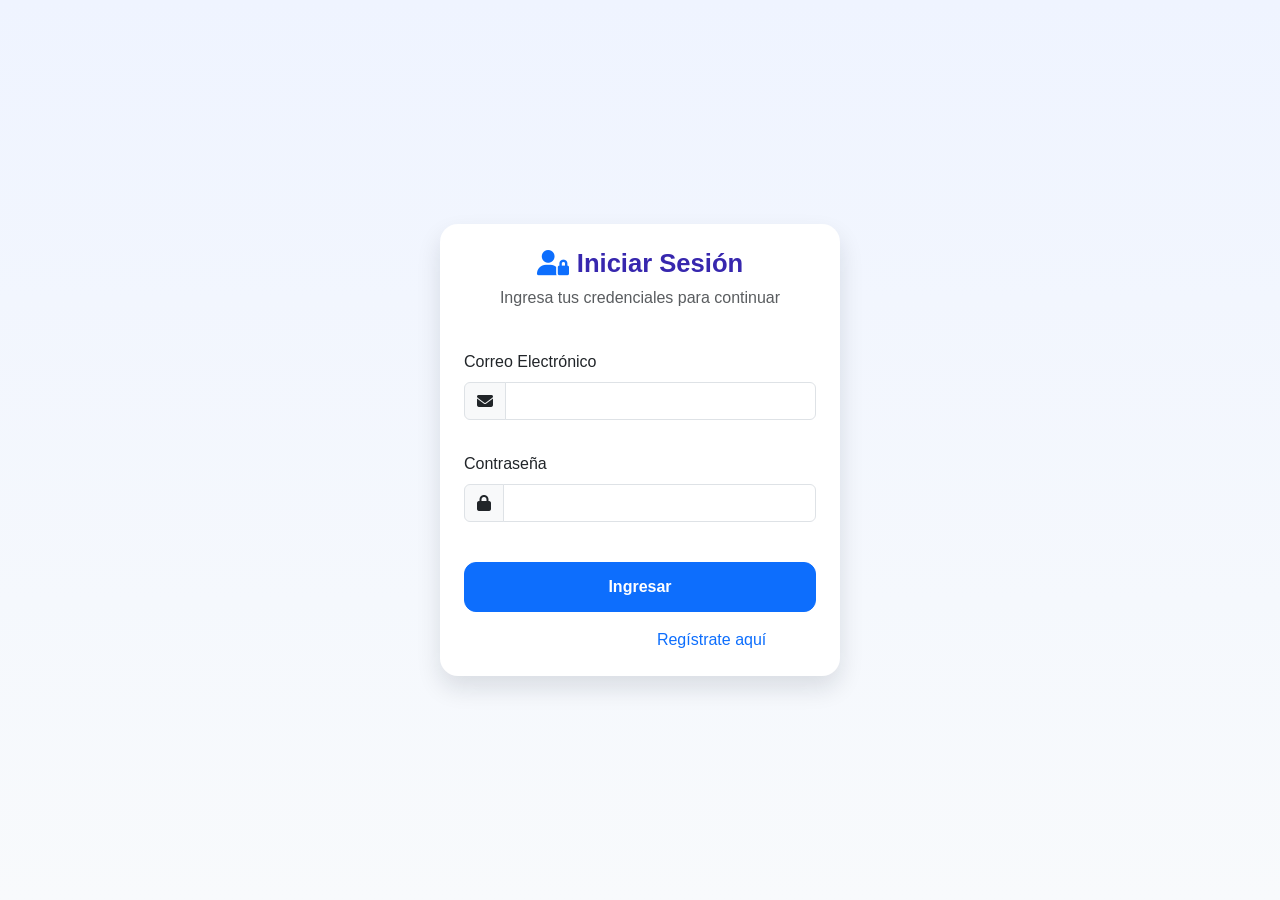
<file: index.html>
<!DOCTYPE html>
<html lang="es">

<head>
    <meta charset="UTF-8">
    <meta name="viewport" content="width=device-width, initial-scale=1.0">
    <title>Iniciar Sesión - Sistema de Inventario</title>
    <!-- CSS de Bootstrap 5 -->
    <link href="https://cdn.jsdelivr.net/npm/bootstrap@5.3.3/dist/css/bootstrap.min.css" rel="stylesheet">
    <link rel="stylesheet" href="https://cdnjs.cloudflare.com/ajax/libs/font-awesome/6.4.0/css/all.min.css">
    <link rel="stylesheet" href="estilos.css">
</head>

<body class="bg-light d-flex align-items-center justify-content-center" style="height: 100vh;">
    <script src="app.js"></script>
    <div class="card shadow-sm p-4" style="width: 100%; max-width: 400px;">
        <div class="text-center mb-4">
            <h2 class="fw-bold"><i class="fa-solid fa-user-lock me-2 text-primary"></i>Iniciar Sesión</h2>
            <p class="text-muted">Ingresa tus credenciales para continuar</p>
        </div>
        <form id="formLogin">
            <div class="mb-3">
                <label for="correo" class="form-label">Correo Electrónico</label>
                <div class="input-group">
                    <span class="input-group-text"><i class="fa-solid fa-envelope"></i></span>
                    <input type="email" class="form-control" id="correo" required>
                </div>
            </div>
            <div class="mb-4">
                <label for="password" class="form-label">Contraseña</label>
                <div class="input-group">
                    <span class="input-group-text"><i class="fa-solid fa-lock"></i></span>
                    <input type="password" class="form-control" id="password" required>
                </div>
            </div>
            <button type="submit" class="btn btn-primary w-100 fw-bold">Ingresar</button>
        </form>
        <div class="text-center mt-3">
            <p class="mb-0">¿No tienes cuenta? <a href="registro.html" class="text-decoration-none">Regístrate aquí</a></p>
        </div>
    </div>

    <script>
        document.getElementById("formLogin").addEventListener("submit", async function(event) {
            event.preventDefault();
            const correo = document.getElementById("correo").value;
            const password = document.getElementById("password").value;

            try {
                const respuesta = await fetch("https://inventarioonline-production.up.railway.app/api/auth/login", {
                    method: "POST",
                    headers: { "Content-Type": "application/json" },
                    body: JSON.stringify({ correo, password })
                });

                if (respuesta.ok) {
                    const data = await respuesta.json();
                    localStorage.setItem("usuario", JSON.stringify(data));
                    window.location.href = "principal.html";
                } else {
                    const errorData = await respuesta.json();
                    alert("Error: " + (errorData.error || "Credenciales incorrectas"));
                }
            } catch (error) {
                console.error("Error al iniciar sesión:", error);
                alert("Error de conexión con el servidor");
            }
        });
    </script>
</body>
</html>
</file>
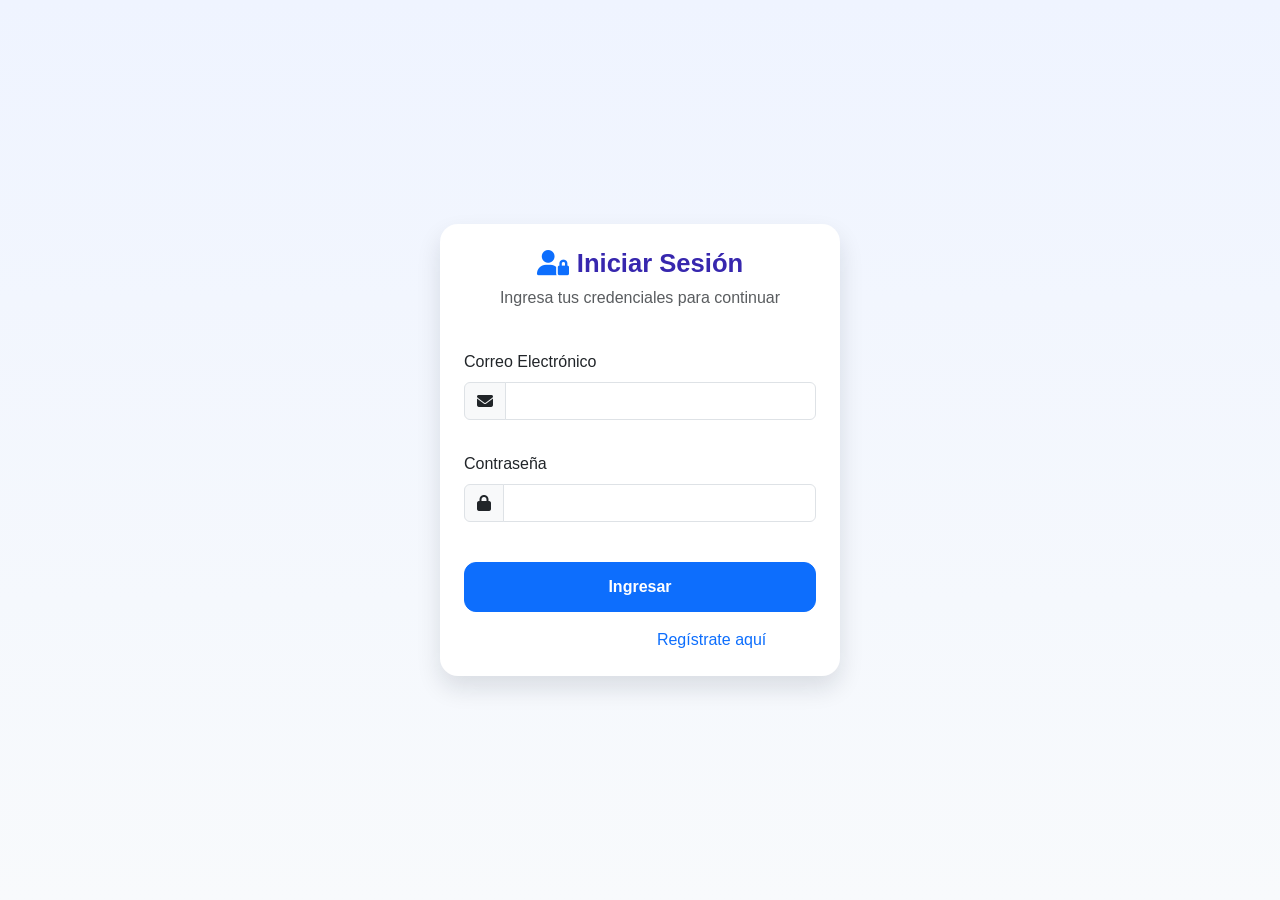
<file: form.html>
<!DOCTYPE html>
<html lang="es">
<head>
  <meta charset="UTF-8">
  <meta name="viewport" content="width=device-width, initial-scale=1.0">
  <title>Formulario de Producto</title>
  <!-- Bootstrap CSS -->
  <link href="https://cdn.jsdelivr.net/npm/bootstrap@5.3.8/dist/css/bootstrap.min.css" rel="stylesheet">
  <link rel="stylesheet" href="estilos.css">
</head>
<body>

  <header class="bg-primary text-white text-center p-3 mb-4">
    <h1>Sistema de Inventario</h1>
    <p>Gestión de productos</p>
  </header>

  <div class="container mb-4">
    <nav class="d-flex gap-3">
      <a href="principal.html" class="btn btn-outline-primary">Inicio</a>
      <a href="productos.html" class="btn btn-primary">Gestionar Inventario</a>
      <a href="#" class="btn btn-danger ms-auto" onclick="cerrarSesion()">Cerrar Sesión</a>
    </nav>
  </div>

  <main class="container">
    <!-- FORMULARIO: CREAR Y EDITAR -->
    <section class="card p-4 mb-5 shadow-sm">
      <h2 class="mb-3">Registrar / Editar Producto</h2>
      <form id="formProducto">
        <div class="mb-3">
          <label for="codigo" class="form-label">Código:</label>
          <input type="text" class="form-control" id="codigo" placeholder="Ejemplo: P001" required>
        </div>

        <div class="mb-3">
          <label for="nombre" class="form-label">Nombre del Producto:</label>
          <input type="text" class="form-control" id="nombre" placeholder="Ejemplo: Teclado" required>
        </div>

        <div class="mb-3">
          <label for="marca" class="form-label">Marca:</label>
          <input type="text" class="form-control" id="marca" placeholder="Ejemplo: Samsung" required>
        </div>

        <div class="mb-3">
          <label for="categoria" class="form-label">Categoría:</label>
          <select class="form-select" id="categoria" required>
            <option value="">Seleccione una categoría</option>
            <option value="Tecnología">Tecnología</option>
            <option value="Papelería">Papelería</option>
            <option value="Accesorios">Accesorios</option>
          </select>
        </div>

        <div class="mb-3">
          <label for="proveedor" class="form-label">Proveedor:</label>
          <input type="text" class="form-control" id="proveedor" placeholder="Ejemplo: Tech Colombia" required>
        </div>

        <div class="mb-3">
          <label for="precio" class="form-label">Precio ($):</label>
          <input type="number" class="form-control" id="precio" step="0.01" min="0" placeholder="Ejemplo: 120000" required>
        </div>

        <div class="mb-3">
          <label for="cantidad" class="form-label">Cantidad en Stock:</label>
          <input type="number" class="form-control" id="cantidad" min="0" placeholder="Ejemplo: 10" required>
        </div>

        <button type="submit" class="btn btn-primary">Guardar Producto</button>
        <button type="reset" class="btn btn-secondary">Limpiar</button>
      </form>
    </section>

    <!-- TABLA: CONSULTAR, EDITAR Y ELIMINAR -->
    <section class="card p-4 shadow-sm">
      <h2 class="mb-3">Lista de Productos en Inventario</h2>
      <div class="table-responsive">
        <table class="table table-bordered table-hover table-striped">
          <thead class="table-dark">
            <tr>
              <th>ID</th>
              <th>Código</th>
              <th>Nombre</th>
              <th>Marca</th>
              <th>Categoría</th>
              <th>Proveedor</th>
              <th>Precio</th>
              <th>Cantidad</th>
              <th>Estado</th>
              <th>Valor Total</th>
              <th>Acciones</th>
            </tr>
          </thead>
          <tbody id="tablaProductos">
            <!-- Las filas se inyectan automáticamente desde app.js -->
          </tbody>
          <tfoot>
            <tr>
              <td colspan="9" class="text-end fw-bold">Total General del Inventario:</td>
              <td colspan="2" class="fw-bold" id="totalGeneral">$0.00</td>
            </tr>
          </tfoot>
        </table>
      </div>
    </section>
  </main>

  <!-- Script JS al final -->
  <script src="app.js"></script>
</body>
</html>
</file>
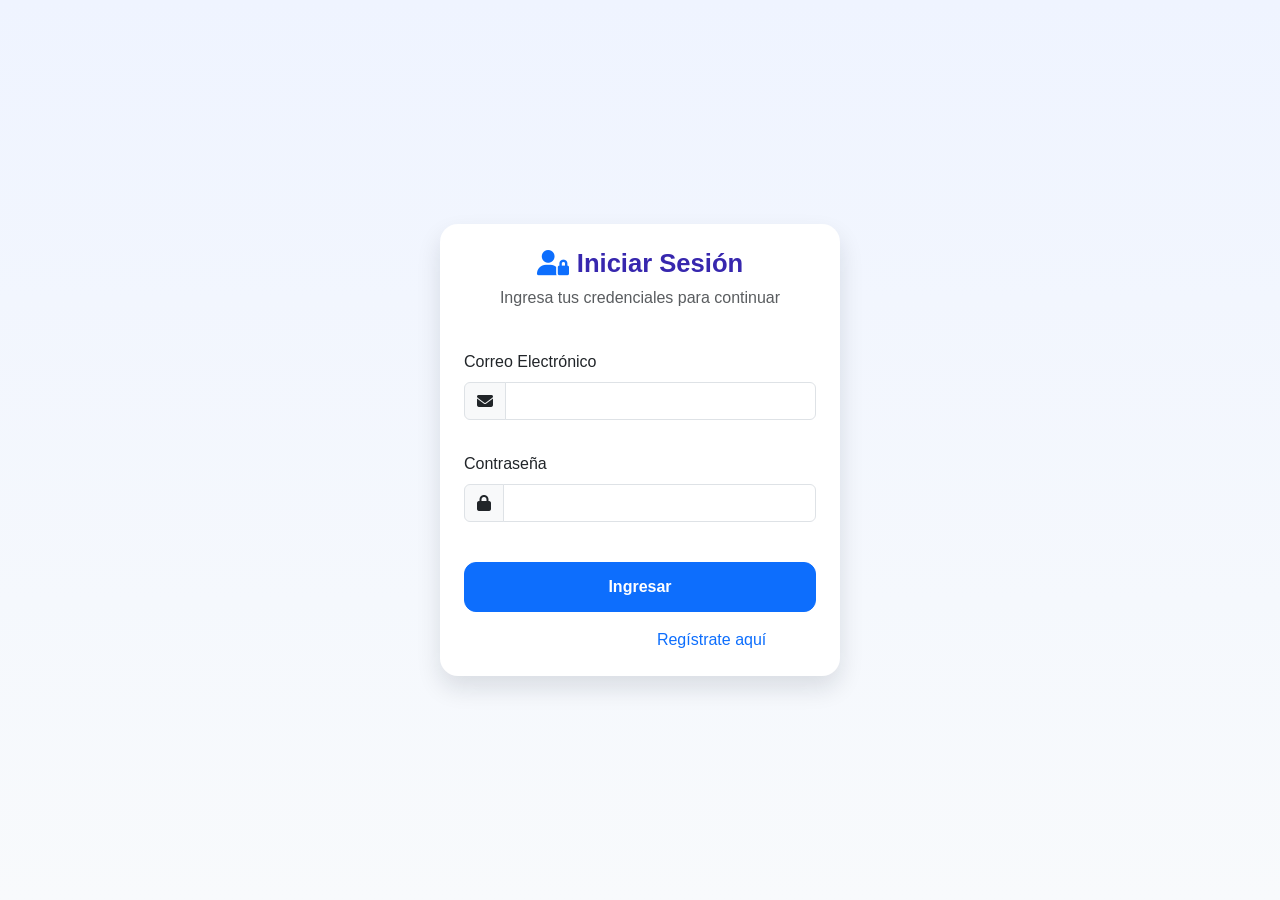
<file: principal.html>
<!DOCTYPE html>
<html lang="es">

<head>
    <meta charset="UTF-8">
    <meta name="viewport" content="width=device-width, initial-scale=1.0">
    <title>Sistema de Inventario</title>

    <!-- CSS de Bootstrap 5 -->
    <link href="https://cdn.jsdelivr.net/npm/bootstrap@5.3.3/dist/css/bootstrap.min.css" rel="stylesheet">
    <!-- Font Awesome (Iconos) -->
    <link rel="stylesheet" href="https://cdnjs.cloudflare.com/ajax/libs/font-awesome/6.4.0/css/all.min.css">
    <!-- Tu archivo CSS local -->
    <link rel="stylesheet" href="estilos.css">

</head>

<body class="bg-light">
    <script src="app.js"></script>
    <header class="bg-primary text-white text-center py-4 mb-3 shadow-sm">
        <h1 class="fw-bold m-0"><i class="fa-solid fa-boxes-stacked me-2"></i>Sistema de Inventario</h1>
        <p class="lead m-0">Gestión y Control de Inventario</p>
    </header>

    <!-- Menú de Navegación -->
    <nav class="navbar navbar-expand-lg navbar-dark bg-dark mb-4 shadow-sm">
        <div class="container">
            <button class="navbar-toggler" type="button" data-bs-toggle="collapse" data-bs-target="#navbarNav">
                <span class="navbar-toggler-icon"></span>
            </button>
            <div class="collapse navbar-collapse justify-content-center" id="navbarNav">
                <ul class="navbar-nav gap-3">
                    <li class="nav-item">
                        <a class="nav-link active" href="principal.html"><i class="fa-solid fa-house me-1"></i>Inicio</a>
                    </li>
                    <li class="nav-item">
                        <a class="nav-link" href="productos.html"><i class="fa-solid fa-list me-1"></i>Productos</a>
                    </li>
                    <li class="nav-item">
                        <a class="nav-link" href="form.html"><i class="fa-solid fa-plus me-1"></i>Registrar Producto</a>
                    </li>
                    <li class="nav-item">
                        <a class="nav-link text-danger fw-bold" href="#" onclick="cerrarSesion()"><i class="fa-solid fa-right-from-bracket me-1"></i>Cerrar Sesión</a>
                    </li>
                </ul>
            </div>
        </div>
    </nav>

    <!-- Contenido Principal -->
    <main class="container my-4">

        <!-- Sección: Mensaje de Bienvenida -->
        <section class="mb-4 p-4 bg-white rounded-3 shadow-sm border-start border-primary border-4">
            <h2 class="h3 text-primary fw-bold">Bienvenido al Sistema de Inventario</h2>
            <p class="mb-0 text-muted">Esta es la página principal del sistema.</p>
        </section>

        <!-- Tarjetas del Dashboard -->
        <section class="row g-3 mb-4">
            <div class="col-12 col-md-4">
                <div class="card h-100 shadow-sm border-0 bg-primary text-white">
                    <div class="card-body d-flex justify-content-between align-items-center">
                        <div>
                            <h3 class="h5 card-title m-0">Productos</h3>
                            <p class="display-6 fw-bold m-0" id="kpiProductos">...</p>
                        </div>
                        <i class="fa-solid fa-box-open fa-3x opacity-50"></i>
                    </div>
                </div>
            </div>

            <div class="col-12 col-md-4">
                <div class="card h-100 shadow-sm border-0 bg-success text-white">
                    <div class="card-body d-flex justify-content-between align-items-center">
                        <div>
                            <h3 class="h5 card-title m-0">Disponibles</h3>
                            <p class="display-6 fw-bold m-0" id="kpiDisponibles">...</p>
                        </div>
                        <i class="fa-solid fa-circle-check fa-3x opacity-50"></i>
                    </div>
                </div>
            </div>

            <div class="col-12 col-md-4">
                <div class="card h-100 shadow-sm border-0 bg-danger text-white">
                    <div class="card-body d-flex justify-content-between align-items-center">
                        <div>
                            <h3 class="h5 card-title m-0">Agotados</h3>
                            <p class="display-6 fw-bold m-0" id="kpiAgotados">...</p>
                        </div>
                        <i class="fa-solid fa-triangle-exclamation fa-3x opacity-50"></i>
                    </div>
                </div>
            </div>
        </section>

        <!-- Bloque de 2 Columnas para Listas de Funciones y Proceso -->
        <div class="row g-4 mb-4">
            <section class="col-12 col-md-6">
                <div class="p-4 bg-white rounded-3 shadow-sm h-100 border">
                    <h2 class="h4 text-secondary border-bottom pb-2 mb-3"><i class="fa-solid fa-gear me-2"></i>Funciones
                        del Sistema</h2>
                    <ul class="list-group list-group-flush">
                        <li class="list-group-item"><i class="fa-solid fa-check text-success me-2"></i>Registrar
                            Productos</li>
                        <li class="list-group-item"><i class="fa-solid fa-check text-success me-2"></i>Consultar
                            Productos</li>
                        <li class="list-group-item"><i class="fa-solid fa-check text-success me-2"></i>Actualizar
                            Existencias</li>
                        <li class="list-group-item"><i class="fa-solid fa-check text-success me-2"></i>Eliminar
                            Productos</li>
                    </ul>
                </div>
            </section>

            <section class="col-12 col-md-6">
                <div class="p-4 bg-white rounded-3 shadow-sm h-100 border">
                    <h2 class="h4 text-secondary border-bottom pb-2 mb-3"><i
                            class="fa-solid fa-list-check me-2"></i>Proceso de uso</h2>
                    <ol class="list-group list-group-numbered list-group-flush">
                        <li class="list-group-item">Ingresar al sistema</li>
                        <li class="list-group-item">Registrar productos</li>
                        <li class="list-group-item">Consultar la información</li>
                        <li class="list-group-item">Actualizar existencias</li>
                    </ol>
                </div>
            </section>
        </div>

        <!-- Sección Personal y Descripción -->
        <section class="p-4 bg-white rounded-3 shadow-sm border mb-4">
            <div class="row align-items-center g-4">
                <div class="col-12 col-lg-7">
                    <h2 class="h3 text-dark fw-bold mb-1">Juan José Boada Salazar</h2>
                    <h3 class="h6 text-primary mb-3">Estudiante de Tecnología en Desarrollo de Software 3233929</h3>
                    <p class="text-secondary">Este proyecto tiene como objetivo implementar un sistema de inventario
                        para gestionar y controlar los productos en stock.</p>

                    <h4 class="h6 fw-bold text-dark mt-3">Objetivos del proyecto:</h4>
                    <ol class="mb-4">
                        <li>Crear Productos</li>
                        <li>Consultar Productos</li>
                        <li>Actualizar Productos</li>
                        <li>Eliminar Productos</li>
                        <li>Vender Productos</li>
                    </ol>

                    <a href="https://github.com/Boadajuan" target="_blank" class="btn btn-outline-primary fw-bold">
                        <i class="fa-brands fa-github me-2"></i>Contactar al Administrador
                    </a>
                </div>

                <div class="col-12 col-lg-5 text-center">
                    <img src="https://img.magnific.com/vector-gratis/fondo-lista-productos_1300-243.jpg?semt=ais_test_b&w=740&q=80"
                        alt="Imagen de Inventario" class="img-fluid rounded-3 shadow-sm border">
                </div>
            </div>
        </section>

    </main>

    <!-- Pie de Página -->
    <footer class="bg-dark text-white text-center py-4 mt-5">
        <div class="container">
            <p class="m-0">Sistema de Inventario &copy; 2026</p>
            <small class="text-secondary">Tecnología en Desarrollo de Software - SENA</small>
        </div>
    </footer>

    <!-- JS de Bootstrap 5 (Permite que el menú móvil funcione) -->
    <script src="https://cdn.jsdelivr.net/npm/bootstrap@5.3.3/dist/js/bootstrap.bundle.min.js"></script>
</body>

</html>
</file>
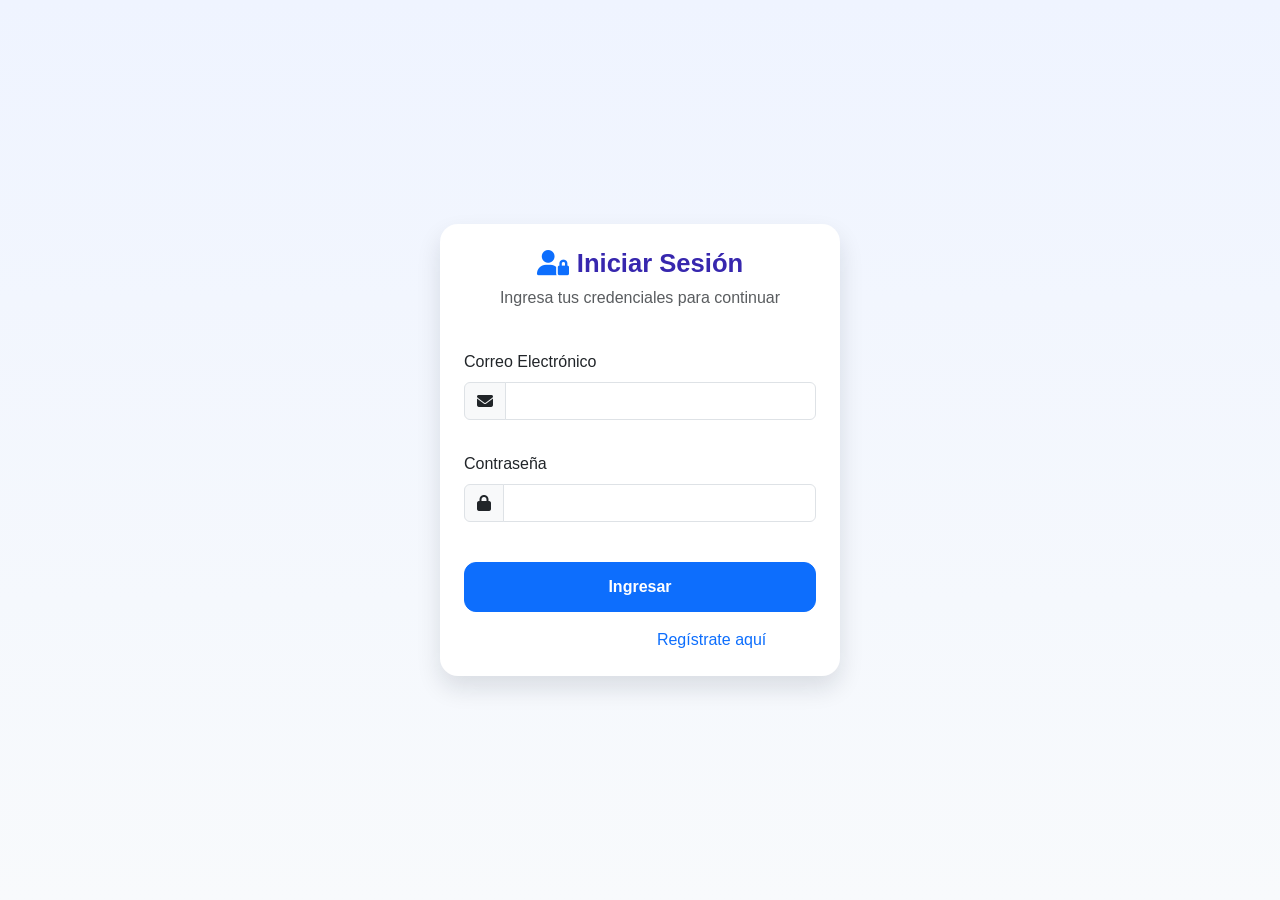
<file: productos.html>
<!DOCTYPE html>
<html lang="es">
<head>
    <meta charset="UTF-8">
    <meta name="viewport" content="width=device-width, initial-scale=1.0">
    <title>Productos</title>
    <!-- CDN de Bootstrap 5 -->
    <link href="https://cdn.jsdelivr.net/npm/bootstrap@5.3.3/dist/css/bootstrap.min.css" rel="stylesheet">
    <!-- Tu archivo CSS Local -->
    <link rel="stylesheet" href="estilos.css">
</head>
<body>
    <header>
        <h1>Sistema de Inventario</h1>
        <p>Consulta de Productos</p>
    </header>

    <nav style="display: flex; gap: 10px; align-items: center;"> 
        <a href="principal.html">Inicio</a>
        <a href="productos.html">Consultar Productos</a>
        <a href="form.html">Registrar Producto</a>
        <a href="#" style="color: red; margin-left: auto;" onclick="cerrarSesion()">Cerrar Sesión</a>
    </nav>

    <main>
        <!-- Sección Tabla -->
        <section>
            <h2>Lista de Productos</h2>
            
            <div class="mb-3 d-flex gap-2" style="max-width: 500px;">
                <input type="text" id="inputBusqueda" class="form-control" placeholder="Buscar producto por nombre...">
                <button class="btn btn-primary" onclick="buscarProductos()">Buscar</button>
            </div>

            <div class="tabla-responsive">
                <table>
                    <thead>
                        <tr>
                            <th>ID</th>
                            <th>Código</th>
                            <th>Nombre</th>
                            <th>Marca</th>
                            <th>Categoría</th>
                            <th>Proveedor</th>
                            <th>Precio</th>
                            <th>Cantidad</th>
                            <th>Estado</th>
                            <th>Valor Total</th>
                            <th>Acciones</th>
                        </tr>
                    </thead>
                    <tbody id="tablaProductos">
                        <!-- Las filas se inyectan automáticamente desde app.js -->
                    </tbody>
                    <tfoot>
                        <tr>
                            <td colspan="9" class="text-end fw-bold">Total General del Inventario:</td>
                            <td colspan="2" class="fw-bold" id="totalGeneral">$0.00</td>
                        </tr>
                    </tfoot>
                </table>
            </div>
        </section>

        <!-- Sección Tarjetas Adaptables -->
        <section class="container-fluid p-0">
            <div class="row g-4">
                <div class="col-12 col-sm-6 col-lg-3">
                    <div class="tarjeta">
                        <h2>PROCESADOR</h2>
                        <h3>Código: P001</h3>
                        <h3>Precio: $10.00</h3>
                        <h3>Stock: 50</h3>
                    </div>
                </div>

                <div class="col-12 col-sm-6 col-lg-3">
                    <div class="tarjeta">
                        <h2>MEMORIA RAM</h2>
                        <h3>Código: P002</h3>
                        <h3>Precio: $15.00</h3>
                        <h3>Stock: 30</h3>
                    </div>
                </div>

                <div class="col-12 col-sm-6 col-lg-3">
                    <div class="tarjeta">
                        <h2>TARJETA DE RED</h2>
                        <h3>Código: P003</h3>
                        <h3>Precio: $20.00</h3>
                        <h3>Stock: 20</h3>
                    </div>
                </div>

                <div class="col-12 col-sm-6 col-lg-3">
                    <div class="tarjeta">
                        <h2>IMPRESORA</h2>
                        <h3>Código: P004</h3>
                        <h3>Precio: $25.00</h3>
                        <h3>Stock: 10</h3>
                    </div>
                </div>
            </div>
        </section>
    </main>

    <footer>
        <p>Sistema de Inventario &copy; 2026<br>Tecnologia en Desarrollo de Software 3233929</p>
    </footer>

    <!-- Script JS al final -->
    <script src="app.js"></script>
</body>
</html>
</file>
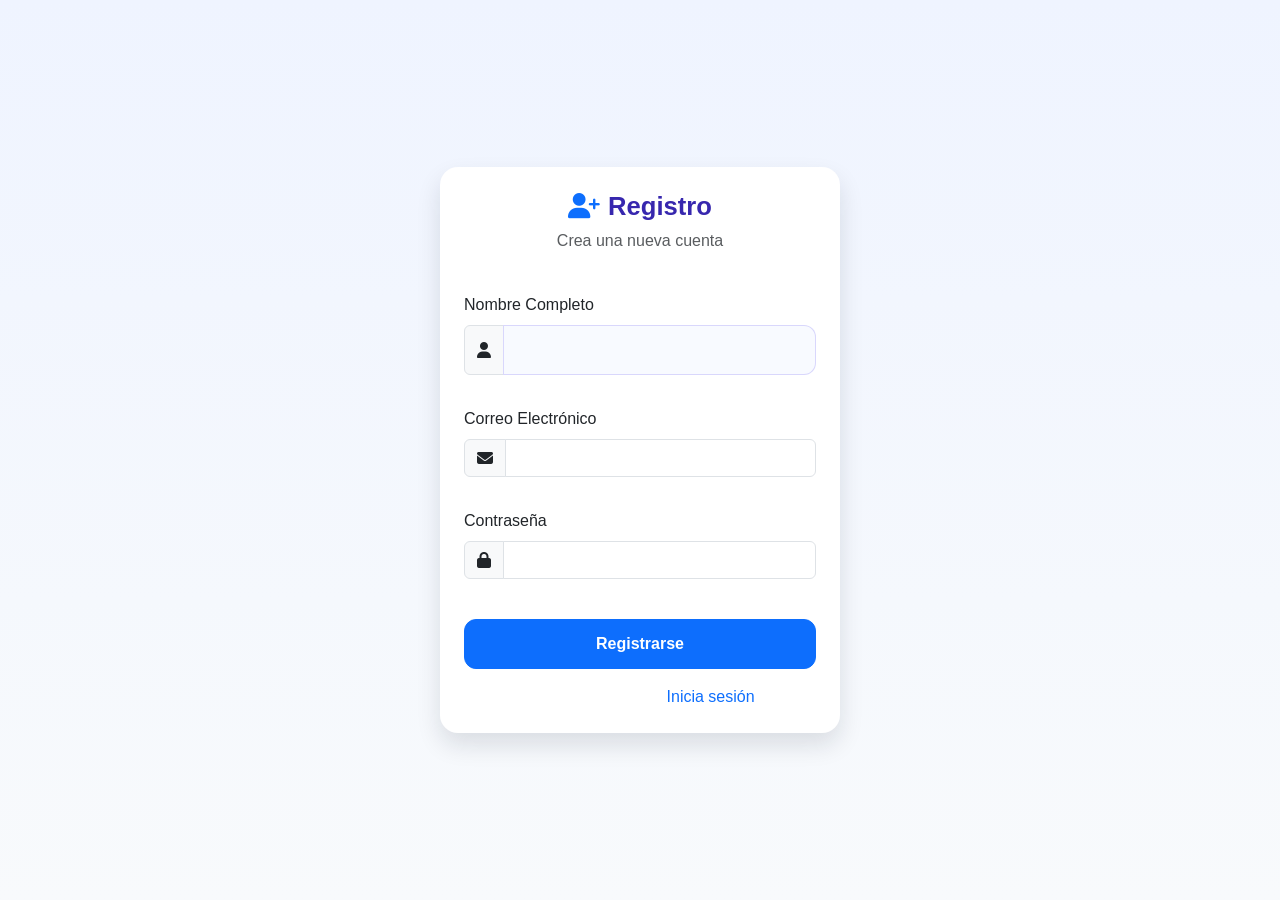
<file: registro.html>
<!DOCTYPE html>
<html lang="es">

<head>
    <meta charset="UTF-8">
    <meta name="viewport" content="width=device-width, initial-scale=1.0">
    <title>Registro - Sistema de Inventario</title>
    <!-- CSS de Bootstrap 5 -->
    <link href="https://cdn.jsdelivr.net/npm/bootstrap@5.3.3/dist/css/bootstrap.min.css" rel="stylesheet">
    <link rel="stylesheet" href="https://cdnjs.cloudflare.com/ajax/libs/font-awesome/6.4.0/css/all.min.css">
    <link rel="stylesheet" href="estilos.css">
</head>

<body class="bg-light d-flex align-items-center justify-content-center" style="height: 100vh;">
    <script src="app.js"></script>
    <div class="card shadow-sm p-4" style="width: 100%; max-width: 400px;">
        <div class="text-center mb-4">
            <h2 class="fw-bold"><i class="fa-solid fa-user-plus me-2 text-primary"></i>Registro</h2>
            <p class="text-muted">Crea una nueva cuenta</p>
        </div>
        <form id="formRegistro">
            <div class="mb-3">
                <label for="nombre" class="form-label">Nombre Completo</label>
                <div class="input-group">
                    <span class="input-group-text"><i class="fa-solid fa-user"></i></span>
                    <input type="text" class="form-control" id="nombre" required>
                </div>
            </div>
            <div class="mb-3">
                <label for="correo" class="form-label">Correo Electrónico</label>
                <div class="input-group">
                    <span class="input-group-text"><i class="fa-solid fa-envelope"></i></span>
                    <input type="email" class="form-control" id="correo" required>
                </div>
            </div>
            <div class="mb-4">
                <label for="password" class="form-label">Contraseña</label>
                <div class="input-group">
                    <span class="input-group-text"><i class="fa-solid fa-lock"></i></span>
                    <input type="password" class="form-control" id="password" required>
                </div>
            </div>
            <button type="submit" class="btn btn-primary w-100 fw-bold">Registrarse</button>
        </form>
        <div class="text-center mt-3">
            <p class="mb-0">¿Ya tienes cuenta? <a href="index.html" class="text-decoration-none">Inicia sesión</a></p>
        </div>
    </div>

    <script>
        document.getElementById("formRegistro").addEventListener("submit", async function(event) {
            event.preventDefault();
            const nombre = document.getElementById("nombre").value;
            const correo = document.getElementById("correo").value;
            const password = document.getElementById("password").value;

            try {
                const respuesta = await fetch("https://inventarioonline-production.up.railway.app/api/auth/registro", {
                    method: "POST",
                    headers: { "Content-Type": "application/json" },
                    body: JSON.stringify({ nombre, correo, password })
                });

                if (respuesta.ok) {
                    alert("Registro exitoso. Ahora puedes iniciar sesión.");
                    window.location.href = "index.html";
                } else {
                    const errorData = await respuesta.json();
                    alert("Error: " + (errorData.error || "No se pudo registrar"));
                }
            } catch (error) {
                console.error("Error al registrar:", error);
                alert("Error de conexión con el servidor");
            }
        });
    </script>
</body>
</html>
</file>
<file: estilos.css>
:root {
    --bg: #f3f6ff;
    --panel: #ffffff;
    --panel-soft: #eef2ff;
    --primary: #5b4cf0;
    --primary-dark: #3727ae;
    --secondary: #1e1b4b;
    --accent: #14b8a6;
    --success: #22c55e;
    --warning: #f59e0b;
    --text: #1f2937;
    --muted: #64748b;
    --border: rgba(91, 76, 240, 0.12);
    --shadow: 0 18px 45px rgba(54, 39, 174, 0.14);
}

* {
    box-sizing: border-box;
}

body {
    margin: 0;
    font-family: "Segoe UI", Arial, sans-serif;
    background: linear-gradient(180deg, #eff4ff 0%, #f8fafc 100%);
    color: var(--text);
}

header {
    background: linear-gradient(135deg, var(--primary-dark), var(--primary), #8b5cf6);
    color: #fff;
    text-align: center;
    padding: 38px 20px 30px;
    box-shadow: 0 12px 30px rgba(55, 39, 174, 0.25);
}

header h1 {
    margin: 0;
    font-size: clamp(2rem, 2.6vw, 3rem);
    letter-spacing: 0.04em;
}

header p {
    margin: 10px 0 0;
    opacity: 0.95;
    font-size: 1.08rem;
}

nav {
    background: rgba(30, 27, 75, 0.92);
    padding: 14px 18px;
    text-align: center;
    display: flex;
    justify-content: center;
    align-items: center;
    flex-wrap: wrap;
    gap: 12px;
    position: sticky;
    top: 0;
    z-index: 10;
    backdrop-filter: blur(10px);
    border-bottom: 1px solid rgba(255, 255, 255, 0.1);
}

nav a {
    color: #fff;
    text-decoration: none;
    font-weight: 700;
    padding: 10px 18px;
    border-radius: 999px;
    transition: all 0.25s ease;
    letter-spacing: 0.02em;
}

nav a:hover,
nav a:focus {
    background: rgba(255, 255, 255, 0.12);
    text-decoration: none;
    transform: translateY(-1px);
}

main {
    width: min(1180px, 90%);
    margin: 30px auto;
}

section {
    background: linear-gradient(180deg, var(--panel) 0%, #fdfdff 100%);
    padding: 26px 24px;
    margin-bottom: 24px;
    border-radius: 22px;
    border: 1px solid var(--border);
    box-shadow: var(--shadow);
}

h2 {
    color: var(--primary-dark);
    margin-top: 0;
    font-size: clamp(1.5rem, 2vw, 2rem);
}

h3 {
    color: var(--secondary);
}

p,
li,
label,
input,
textarea,
button,
.table {
    font-size: 1rem;
}

ul,
ol {
    padding-left: 1.3rem;
    color: var(--text);
}

li {
    margin-bottom: 0.5rem;
}

img {
    display: block;
    max-width: 100%;
    height: auto;
    border-radius: 18px;
    box-shadow: 0 14px 30px rgba(30, 27, 75, 0.16);
}

footer {
    background: linear-gradient(180deg, #0f172a 0%, #111827 100%);
    color: #e5e7eb;
    text-align: center;
    padding: 26px 18px;
    line-height: 1.7;
}

footer p {
    margin: 0;
}

.table-responsive {
    overflow-x: auto;
    border-radius: 18px;
    box-shadow: inset 0 0 0 1px rgba(91, 76, 240, 0.12);
}

table {
    width: 100%;
    border-collapse: collapse;
    background: #fff;
    border-radius: 18px;
    overflow: hidden;
}

th {
    background: linear-gradient(135deg, var(--primary), #7c3aed);
    color: white;
    padding: 14px 12px;
    text-align: left;
    font-weight: 700;
}

td {
    padding: 14px 12px;
    border-bottom: 1px solid #edf2ff;
    color: var(--text);
}

tbody tr {
    transition: background 0.2s ease;
}

tbody tr:hover {
    background: #f5f3ff;
}

.tarjeta {
    background: linear-gradient(135deg, #ffffff 0%, var(--panel-soft) 100%);
    padding: 20px 18px;
    border-radius: 20px;
    box-shadow: 0 10px 24px rgba(91, 76, 240, 0.12);
    border: 1px solid rgba(91, 76, 240, 0.08);
    height: 100%;
}

.tarjeta h2 {
    font-size: 1.15rem;
    margin-bottom: 12px;
    color: var(--secondary);
    text-transform: uppercase;
    letter-spacing: 0.05em;
}

.tarjeta h3 {
    font-size: 0.98rem;
    color: var(--muted);
    font-weight: 600;
    margin: 8px 0;
}

.navbar {
    background: rgba(30, 27, 75, 0.94) !important;
    border-bottom: 1px solid rgba(255, 255, 255, 0.12);
    box-shadow: 0 12px 30px rgba(17, 24, 39, 0.1);
}

.navbar-nav {
    gap: 10px;
}

.nav-link {
    color: rgba(255, 255, 255, 0.9) !important;
    border-radius: 999px;
    padding: 10px 16px !important;
    transition: all 0.25s ease;
}

.nav-link:hover,
.nav-link.active {
    background: rgba(91, 76, 240, 0.25) !important;
    color: #fff !important;
}

.card {
    border-radius: 18px !important;
    border: none !important;
    box-shadow: 0 12px 24px rgba(15, 23, 42, 0.12) !important;
}

.card-body {
    padding: 1.35rem 1.2rem !important;
}

.card h3 {
    color: #fff !important;
    font-weight: 700 !important;
}

.card p {
    color: rgba(255, 255, 255, 0.96);
}

.bg-primary {
    background: linear-gradient(135deg, var(--primary), #7c3aed) !important;
}

.bg-success {
    background: linear-gradient(135deg, #10b981, #22c55e) !important;
}

.bg-danger {
    background: linear-gradient(135deg, #ef4444, #f97316) !important;
}

.btn {
    border-radius: 12px !important;
    padding: 0.75rem 1.2rem !important;
    font-weight: 700 !important;
}

.btn-outline-primary {
    border-color: var(--primary) !important;
    color: var(--primary) !important;
}

.btn-outline-primary:hover {
    background: var(--primary) !important;
    color: #fff !important;
}

form {
    display: grid;
    gap: 16px;
}

form .nombre,
form .descripcion,
form .precio,
form .cantidad {
    font-weight: 700;
    color: var(--secondary);
    margin-bottom: -6px;
}

input[type="text"],
input[type="number"],
textarea {
    width: 100%;
    padding: 12px 14px;
    border: 1px solid rgba(91, 76, 240, 0.2);
    border-radius: 12px;
    background: #f8faff;
    color: var(--text);
    transition: border-color 0.2s ease, box-shadow 0.2s ease, transform 0.2s ease;
}

input[type="text"]:focus,
input[type="number"]:focus,
textarea:focus {
    outline: none;
    border-color: var(--primary);
    box-shadow: 0 0 0 4px rgba(91, 76, 240, 0.12);
}

textarea {
    min-height: 120px;
    resize: vertical;
}

.btn-registrar,
.btn-limpiar {
    padding: 12px 20px;
    border: none;
    border-radius: 12px;
    font-weight: 700;
    cursor: pointer;
    transition: transform 0.2s ease, opacity 0.2s ease;
}

.btn-registrar {
    background: linear-gradient(135deg, var(--primary), #7c3aed);
    color: white;
    box-shadow: 0 12px 24px rgba(91, 76, 240, 0.24);
}

.btn-limpiar {
    background: #e2e8f0;
    color: var(--secondary);
}

.btn-registrar:hover,
.btn-limpiar:hover {
    transform: translateY(-1px);
    opacity: 0.97;
}

@media (max-width: 768px) {
    nav {
        gap: 8px;
        padding: 12px 10px;
    }

    nav a {
        font-size: 0.9rem;
        padding: 8px 12px;
    }

    main {
        width: min(94%, 1160px);
    }

    section {
        padding: 20px 16px;
        border-radius: 18px;
    }

    header {
        padding: 30px 18px 24px;
    }
}

@media (max-width: 480px) {
    header h1 {
        font-size: 1.8rem;
    }

    header p {
        font-size: 0.95rem;
    }

    table th,
    table td {
        padding: 10px 8px;
    }
}
</file>
